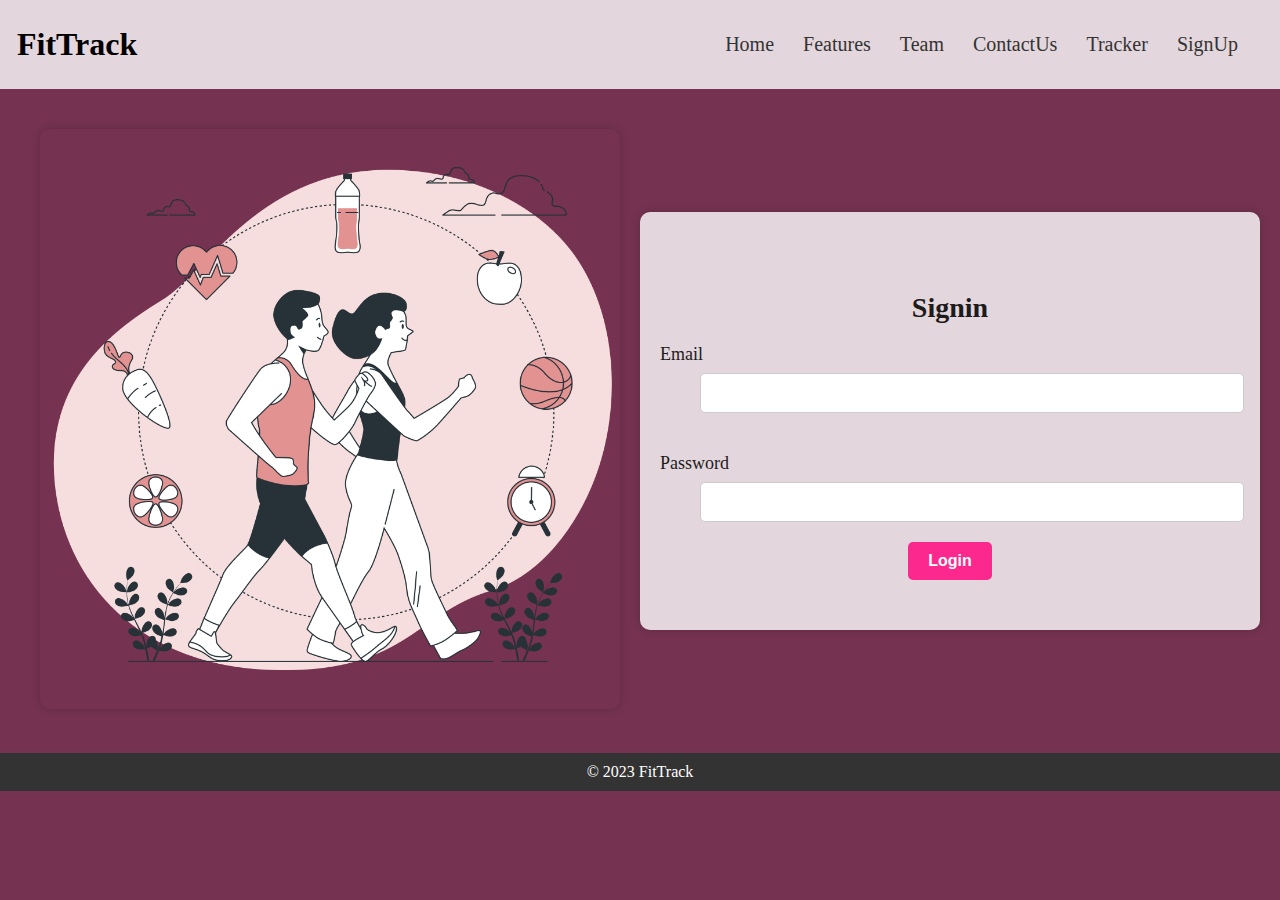
<file: login.html>
<!-- SignUp form-->
<!DOCTYPE html>
<html lang="en">
<head>
    <meta charset="UTF-8">
    <meta name="viewport" content="width=device-width, initial-scale=1.0">
    <link rel="stylesheet" href="styles.css">
    <link rel="stylesheet" href="signup.css">

    <title>Fitness Tracker</title>
</head>
<body>
    <header>
        <h1>FitTrack</h1>
        <nav>
            <ul>
                <li><a href="index.html">Home</a></li>
                <li><a href="index.html">Features</a></li>
                <li><a href="index.html">Team</a></li>
                <li><a href="index.html">ContactUs</a></li>
                <li><a href="tracker.html">Tracker</a></li>
                <li><a href="signup-login.html">SignUp</a></li>
            </ul>
        </nav>
    </header>
    
<section class="signup-login">
    <div class="image-container">
        <img src="img\login-image.png" alt="Login Image">
    </div>
    <div class="form-container">
        <form id="signup-form" class="active-form">
            <h2>Signin</h2>
            <div class="form-group">
                <label for="email">Email</label>
                <input type="email" id="email" name="email" required style="width: 90%;margin-left: 40px;margin-bottom: 20px;">
            </div>
            <div class="form-group">
                <label for="password">Password</label>
                <input type="password" id="password" name="password" required>
            </div>
            <center><button class="pink-button">Login</button></center>
        </form>
    </div>
</section>
<footer>
    <p>&copy; 2023 FitTrack</p>
</footer>
</body>
</html>
</file>
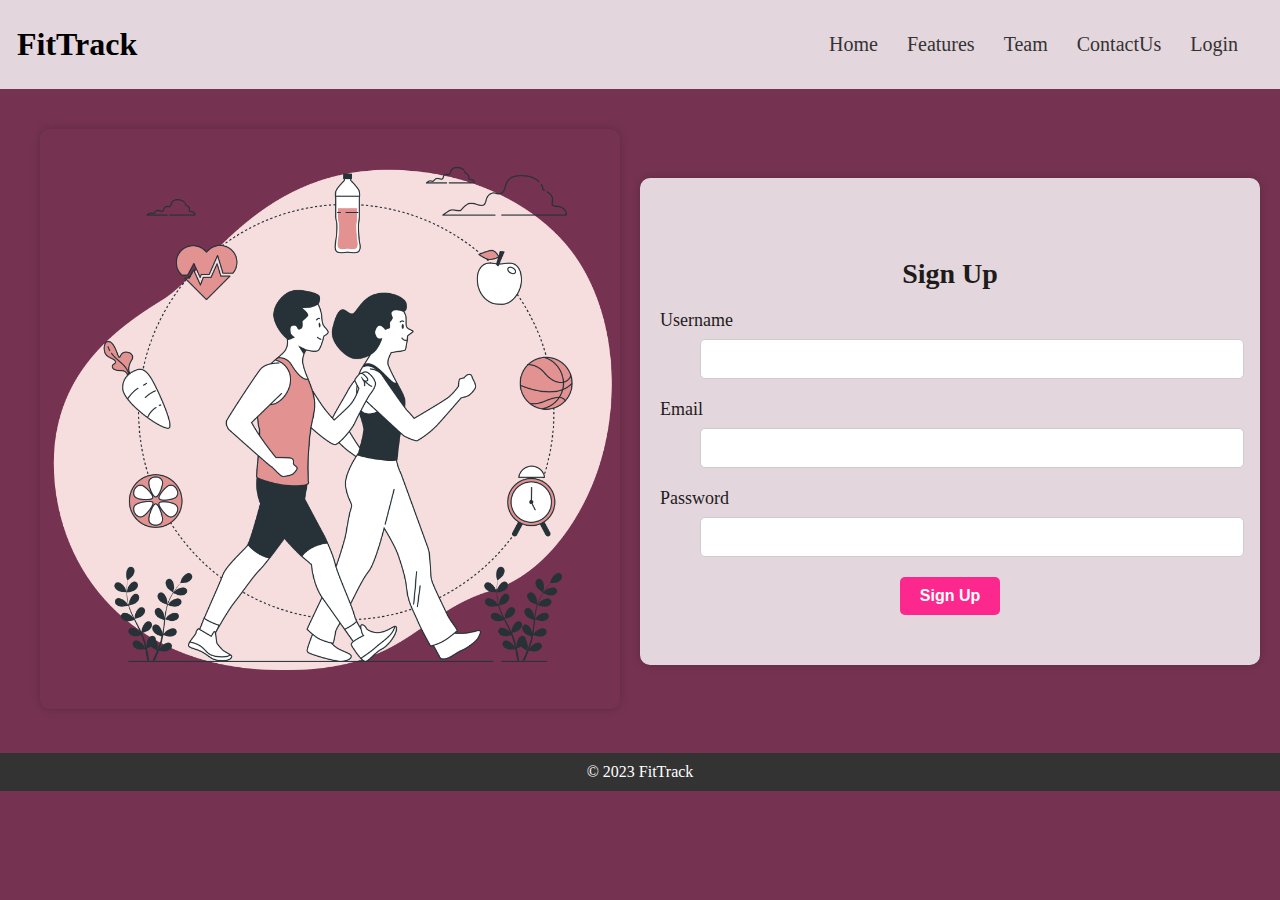
<file: signup-login.html>
<!-- SignUp form-->
<!DOCTYPE html>
<html lang="en">
<head>
    <meta charset="UTF-8">
    <meta name="viewport" content="width=device-width, initial-scale=1.0">
    <link rel="stylesheet" href="styles.css">
    <link rel="stylesheet" href="signup.css">

    <title>Fitness Tracker</title>
</head>
<body>
    <header>
        <h1>FitTrack</h1>
        <nav>
            <ul>
                <li><a href="index.html">Home</a></li>
                <li><a href="index.html">Features</a></li>
                <li><a href="index.html">Team</a></li>
                <li><a href="index.html">ContactUs</a></li>
                <li><a href="login.html">Login</a></li>
            </ul>
        </nav>
    </header>
    
<section class="signup-login">
    <div class="image-container">
        <img src="img\login-image.png" alt="Login Image">
    </div>
    <div class="form-container">
        <form id="signup-form" class="active-form">
            <h2>Sign Up</h2>
            <div class="form-group">
                <label for="username">Username</label>
                <input type="text" id="username" name="username" required>
            </div>
            <div class="form-group">
                <label for="email">Email</label>
                <input type="email" id="email" name="email" required style="width: 90%;margin-left: 40px;">
            </div>
            <div class="form-group">
                <label for="password">Password</label>
                <input type="password" id="password" name="password" required>
            </div>
            <center><button class="pink-button">Sign Up</button></center>
        </form>
    </div>
</section>
<footer>
    <p>&copy; 2023 FitTrack</p>
</footer>
</body></html>
</file>
<file: styles.css>
/* CSS styles */

body, h1, h2, p {
    margin: 0;
    padding: 0;
}

/* Apply a background image to Home section */
.hero {

    height: 110%;
    width: 100%;
    position: absolute; 
    background-image: url('img/fitness-background.png'); 
    background-size: cover;
    background-position: center top; 
    font-family: Arial, sans-serif;
    color: #fff;

}

/* Header section */
header {
    background-color: rgba(255, 255, 255, 0.8); 
    padding: 17px;
    display: flex;
    justify-content: space-between; 
    align-items: center; 
}

nav ul {
    list-style: none;
    padding: 0;
}

nav ul li {
    display: inline;
    margin-right: 25px;
}

nav a {
    text-decoration: none;
    color: #333;
    font-size: 20px;
}

/* home content */
.hero-content {
  
    margin-top: 1px;
    text-align: left; 
    padding: 80px 20px; 
    background-color: rgba(0, 0, 0, 0.5); 
    width: 50%; 
    position: absolute; 
    height: 80%; 
    display: flex;
    flex-direction: column;
    justify-content: center;
}


.hero-content .cta-button {
    margin-top: -10px; 
}
.hero-content p{
    margin-top: -10px;
    margin-top: 10px;
}
.hero-content h1{
    margin-top: -220px;
  
}
.hero-content h1 {
    font-size: 48px;
    margin-bottom: 15px; 
    color: #fff;
}

.hero-content p {
    font-size: 24px;
    margin-bottom: 50px; 
    color: #fff;
}

.cta-button {

    display: inline-block;
    padding: 10px 20px;
    background-color:  #fd288d;;
    color: #fff;
    text-decoration: none;
    font-weight: bold;
    border-radius: 5px;
    
}


/* About Us */
.about-us {
    margin-top: 800px;
    display: flex;
    align-items: center;
    padding: 80px 10px;
    background-color: #f9f9f9;
}

.about-image {
    flex: 1;
    text-align: center;
}

.about-image img {
    max-width: 100%;
    height: auto;
    border-radius: 10px; 
}

.about-content {
    flex: 2;
    width: 50%;
    height: 470px;
    padding: 100px;
    background-color: #fff;
    border-radius: 10px;
    box-shadow: 0 0 10px rgba(0, 0, 0, 0.2);
}

.about-content h2 {
    font-size: 40px;
    color: #333;
    margin-bottom: 20px;
    text-decoration: underline solid #fd288d; 

}

.about-description {
    font-size: 19px;
    color: #555;
    line-height: 1.6;
}

/* Add animation to the "About Us" section */
.about-us {
    animation: fadeInUp 1s ease; /* Apply fade-in animation */
}

@keyframes fadeInUp {
    0% {
        opacity: 0;
        transform: translateY(20px);
    }
    100% {
        opacity: 1;
        transform: translateY(0);
    }
}

/* "Workouts and Exercises" section */
.workouts-and-exercises {
    display: flex;
    flex-direction: column;
    align-items: center;
    text-align: center;
    padding: 80px 0;
    background-color: #f9f9f9;
    position: relative;
}

.workouts-image {
    width: 100%;
    max-height: 800px;
    position: relative;
    overflow: hidden; 
}

.workouts-image img {
    width: 100%;
    height: auto;
    border-radius: 10px;
    filter: blur(5px);
}

.image-overlay {
    content: "";
    position: absolute;
    top: 0;
    left: 0;
    width: 100%;
    height: 100%;
    background: rgba(105, 98, 98, 0.7);
}

.image-text {
    padding: 10px;
    position: absolute;
    top: 50%; 
    left: 50%;
    transform: translate(-50%, -50%); /* Center the text precisely */
    width: 80%; 
    text-align: center;
}

.image-text h2 {
    font-size: 35px;
    color: #ffffff;
    margin-bottom: 20px;
}

.image-text p {
    font-size: 20px;
    color: #f8e4e4;
    line-height: 1.6;
    margin-bottom: 25px;
}

.image-text a {
    margin-top: 20px;
    display: inline-block;
    padding: 15px 20px;
    background-color: #fd288d;
    color: #fff;
    text-decoration: none;
    font-weight: bold;
    border-radius: 5px;
    transition: background-color 0.3s ease;
    font-size: 20px;
}

.image-text a:hover {
    background-color: #ff1477;
}


/*  key features section */
.key-features-heading {
    text-align: center;
    margin-bottom: 40px;
}

.key-features-heading h2 {
    font-size: 35px;
    color: #333;
}


.features {
    font-size: 50px;
    text-align: center; 
    margin-top: 10px;
    margin-bottom: 100px;
    background-color: #2b1821;
    padding-top: 200px;
    padding-bottom: 200px;

}

.feature {
   
    display: inline-block; 
    text-align: center; 
    margin: 20px;
    max-width: 300px;
    padding: 30px;
    background-color: #fff;
    box-shadow: 0 0 10px rgba(0, 0, 0, 0.2);
    box-shadow: 0 0 10px rgba(0, 0, 0, 0.2);
    position: relative; 
    overflow: hidden; 
    transition: transform 0.3s ease-in-out; 
}

.feature:hover {
    transform: scale(1.05); 
}

.feature img {
    max-width: 100px;
    margin-bottom: 10px;
    text-align: center;
}

.feature h3 {
    font-size: 20px;
    margin-bottom: 10px;
}

.feature p {
    font-size: 16px;
    color: #555;
}

.key-features-heading h2 {
    font-size: 50px;
    position: relative;
    display: inline-block;
    color: #f5efef; 
    text-decoration: underline solid #fd288d;
}

.key-features-heading h2:hover {
    text-decoration: none; 
}


/* "Professional Trainers" section */
.professional-trainers {
    text-align: center;
    margin-bottom: 100px;
    padding: 30px 20px;
    background-color: #f9f9f9;
}

.professional-trainers h2 {
    font-size: 32px;
    color: #333;
    margin-bottom: 40px;
    text-decoration: underline solid #fd288d; 

}
.professional-trainers {
    text-align: center;
    padding: 100px 0;
    background-color: #f9f9f9;
}

.professional-trainers h2 {
    font-size: 32px;
    color: #333;
    margin-bottom: 40px;
}

.trainer-row {
    display: flex;
    justify-content: space-between;
    flex-wrap: wrap;
}

.trainer-card {
    height: 50vh;
    flex-basis: calc(25% - 20px); 
    background-color: #fff;
    border-radius: 10px;
    box-shadow: 0 0 10px rgba(0, 0, 0, 0.2);
    margin: 3px;
    padding: 6px;
    display: inline-block;
    cursor: pointer;
    transition: transform 0.3s ease; 
    position: relative;
}

.trainer-card img {
    max-width: 80%;
    height: auto;
    border-radius: 50%;
}

.trainer-card h3 {
    font-size: 24px;
    color: #333;
    margin-top: 10px;
}

.trainer-card p {
    font-size: 17px;
    color: #555;
}

/* Style the social links */
.social-links {
    margin-top: 20px;
}

.social-link {
    display: inline-block;
    padding: 8px 10px;
    background-color: #fd288d;
    color: #fff;
    text-decoration: none;
    font-weight: bold;
    border-radius: 5px;
    margin-right: 10px;
    transition: background-color 0.3s ease;
}

.social-link:hover {
    background-color: #ff1477;
}

/* Pop-out effect on hover */
.trainer-card:hover {
    transform: scale(1.05); 
}

/* Style the social links on hover */
.trainer-card:hover .social-links {
    transform: translateY(0); /* Move social links upward on hover */
    opacity: 1; /* Make social links visible on hover */
    visibility: visible; /* Make social links visible on hover */
    transition: transform 0.3s ease, opacity 0.3s ease, visibility 0.3s ease; /* Add smooth transitions */
}

/* Hide social links by default */
.social-links {
    transform: translateY(20px); 
    opacity: 0; 
    visibility: hidden; 
}

/* Contact section */
.contact {
    text-align: center;
    padding: 80px 0;
    background: linear-gradient(135deg, #fd288d, #2b1821); 
    color: #fff; 
    display: flex;
    justify-content: space-between;
    align-items: center;
    flex-wrap: wrap;
}

.contact-section {
    flex: 1;
    max-width: 50%;
    padding: 20px;
    box-sizing: border-box;
}

.contact h2 {
    font-size: 32px;
    margin-bottom: 20px;
}

.contact p {
    font-size: 18px;
    margin-bottom: 40px;
}

/* Style the social icons */
.social-icons {
    display: flex;
    justify-content: center;
    gap: 20px;
}

.social-icon img {
    max-width: 40px;
}

/* Style the location section */
.address {
    display: flex;
    align-items: center;
    justify-content: center;
    gap: 20px;
    margin-bottom: 40px;
}

.icon img {
    max-width: 40px;
}

/* Style the form section */
.contact-section form {
    text-align: left;
}

.form-group {
    margin-bottom: 20px;
}

label {
    font-size: 18px;
    display: block;
    margin-bottom: 8px;
}

input[type="text"],
input[type="email"],
textarea{
    width: 90%;
    padding: 10px;
    font-size: 16px;
    border: 1px solid #ccc;
    border-radius: 5px;
}
input[type="text"]{
    width: 90%;
}

textarea {
    resize: vertical;
}

.send-button {
    background-color: #333;
    color: #fff;
    padding: 10px 20px;
    border: none;
    font-weight: bold;
    border-radius: 5px;
    cursor: pointer;
    transition: background-color 0.3s ease;
}

.send-button:hover {
    background-color: #fd288d; /* Pink hover color */
}

/* Your existing styles */

.teal-button {
    background-color: teal;
    color: white;
    border: none;
    padding: 10px 20px;
    border-radius: 50px;
    cursor: pointer;
    font-size: 16px;
    transition: all 0.3s;
}

.teal-button:hover {
    background-color: #008080;
}


/* Style the footer */
footer {
    background-color: #333;
    color: #fff;
    text-align: center;
    padding: 10px 0;
}

/* CSS for smaller screens */
@media only screen and (max-width: 600px) {
    /* Header section */
    header {
        padding: 10px;
    }
    
    nav ul li {
        display: block;
        margin-right: 0;
        margin-bottom: 10px;
    }
    
    .hero-content {
        width: 80%;
    }
    
    .about-us {
        flex-direction: column;
    }
    
    .about-image,
    .about-content {
        width: 100%;
        text-align: center;
    }
    
    .about-content {
        padding: 30px;
    }
    
    .workouts-and-exercises,
    .features,
    .professional-trainers {
        padding: 40px 10px;
    }
    
    .feature {
        margin: 20px 10px;
    }
    
    .trainer-row {
        flex-direction: column;
        align-items: center;
    }
    
    .trainer-card {
        flex-basis: 90%;
        margin: 10px;
    }
    
    .contact-section {
        max-width: 100%;
    }
    
    .contact-form input[type="text"],
    .contact-form input[type="email"],
    .contact-form textarea {
        width: 100%;
    }
}

/* CSS for larger screens */
@media only screen and (min-width: 768px) {
    .hero-content {
        width: 50%;
    }
    
    .about-us {
        flex-direction: row;
    }
    
    .about-image,
    .about-content {
        width: 50%;
    }
    
    .workouts-and-exercises,
    .features,
    .professional-trainers {
        padding: 80px 20px;
    }
    
    .feature {
        margin: 20px;
    }
    
    .trainer-row {
        flex-direction: row;
        align-items: stretch;
    }
    
    .trainer-card {
        flex-basis: calc(25% - 20px);
        margin: 3px;
    }
    
    .contact-section {
        max-width: 50%;
    }
}
/* CSS for smaller screens */
@media only screen and (max-width: 600px) {
    .tracker {
        padding: 15px;
    }

    .form-container {
        padding-top: 50px;
        padding-bottom: 30px;
    }

    form label {
        font-size: 16px;
    }

    form input {
        width: 100%;
    }

    #workout-summary {
        margin-top: 20px;
    }

    #workout-list li {
        padding: 8px;
        font-size: 14px;
    }

    #total-duration {
        font-size: 16px;
    }
}

/* CSS for larger screens */
@media only screen and (min-width: 768px) {
    .tracker {
        padding: 20px;
    }

    .form-container {
        padding-top: 80px;
        padding-bottom: 50px;
    }

    form label {
        font-size: 18px;
    }

    form input {
        width: 90%;
    }

    #workout-summary {
        margin-top: 30px;
    }

    #workout-list li {
        padding: 10px;
        font-size: 16px;
    }

    #total-duration {
        font-size: 20px;
    }
}
/* CSS for smaller screens */
@media only screen and (max-width: 600px) {
    .form-container {
        padding-top: 50px;
        padding-bottom: 30px;
    }

    .form-container h2 {
        font-size: 24px;
        margin-bottom: 15px;
    }

    label {
        font-size: 16px;
    }

    input[type="text"],
    input[type="password"],
    input[type="email"] {
        width: 100%;
    }

    .pink-button {
        padding: 8px 16px;
        font-size: 14px;
    }
}

/* CSS for larger screens */
@media only screen and (min-width: 768px) {
    .form-container {
        padding-top: 80px;
        padding-bottom: 50px;
    }

    .form-container h2 {
        font-size: 28px;
        margin-bottom: 20px;
    }

    label {
        font-size: 18px;
    }

    input[type="text"],
    input[type="password"],
    input[type="email"] {
        width: 90%;
    }

    .pink-button {
        padding: 10px 20px;
        font-size: 16px;
    }
}
</file>
<file: signup.css>
/* Style the Signup section */
.signup-login {
    display: flex;
    justify-content: center;
    align-items: center;
    padding: 20px;
    color: #1e1b1b; /* White text color */
}
body{
    background-color: #753351;
}
.image-container {
    flex: 1;
    padding: 20px;
    box-sizing: border-box;
}

.image-container img {
    max-width: 100%;
    height: auto;
    border-radius: 10px;
    box-shadow: 0 0 10px rgba(0, 0, 0, 0.2);
}

.form-container {
    min-height: 100px;
    flex: 1;
    padding: 20px;
    padding-top: 80px;
    padding-bottom: 50px;
    box-sizing: border-box;
    background-color: rgba(255, 255, 255, 0.8); 
    box-shadow: 0 0 10px rgba(0, 0, 0, 0.2);
    border-radius: 10px;
    
}


.form-container h2 {
    font-size: 28px;
    margin-bottom: 20px;
    text-align: center;
}

.form-group {
    margin-bottom: 20px;
}

label {
    font-size: 18px;
    display: block;
    margin-bottom: 8px;
}

input[type="text"],
input[type="password"] {
    width: 90%;
    padding: 10px;
    font-size: 16px;
    border: 1px solid #ccc;
    border-radius: 5px;
    margin-left: 40px;
}

.pink-button {
    background-color: #fd288d; 
    color: #fff;
    padding: 10px 20px;
    border: none;
    font-weight: bold;
    border-radius: 5px;
    cursor: pointer;
    transition: background-color 0.3s ease;
}

.pink-button:hover {
    background-color: #ff1477;
}
/* CSS for smaller screens */
@media only screen and (max-width: 600px) {
    .form-container {
        padding-top: 50px;
        padding-bottom: 30px;
    }

    .form-container h2 {
        font-size: 24px;
        margin-bottom: 15px;
    }

    label {
        font-size: 16px;
    }

    input[type="text"],
    input[type="password"],
    input[type="email"] {
        width: 100%;
    }

    .pink-button {
        padding: 8px 16px;
        font-size: 14px;
    }
}

/* CSS for larger screens */
@media only screen and (min-width: 768px) {
    .form-container {
        padding-top: 80px;
        padding-bottom: 50px;
    }

    .form-container h2 {
        font-size: 28px;
        margin-bottom: 20px;
    }

    label {
        font-size: 18px;
    }

    input[type="text"],
    input[type="password"],
    input[type="email"] {
        width: 90%;
    }

    .pink-button {
        padding: 10px 20px;
        font-size: 16px;
    }
}
</file>
